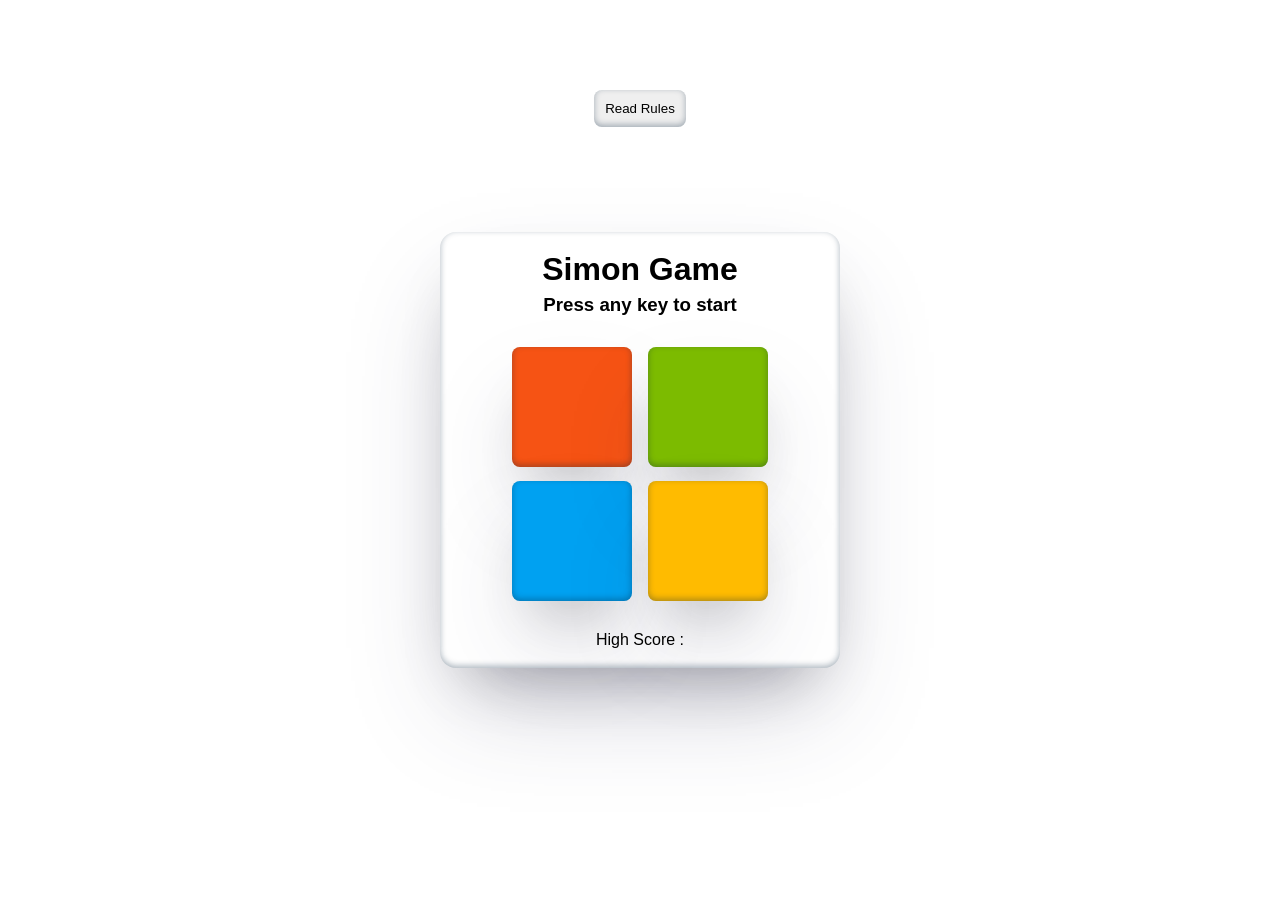
<file: index.html>
<!DOCTYPE html>
<html lang="en">
  <head>
    <meta charset="UTF-8" />
    <meta name="viewport" content="width=device-width, initial-scale=1.0" />
    <title>Simon Game</title>
    <link rel="shortcut icon" href="/assets/game.png" type="image/x-icon" />
    <link rel="stylesheet" href="simon_game.css" />
  </head>
  <body>
    <form action="rule.html">
      <button class="rules">Read Rules</button>
    </form>
    <audio class="endSound" controls src="./assets/soundEndGame.mp3"></audio>
    <audio class="btnSound" controls src="./assets/tabsound.mp3"></audio>
    <audio class="sbtnSound" controls src="./assets/StartGame.mp3"></audio>

    <div class="container">
      <h1 class="heading">Simon Game</h1>
      <h3 class="head3">Press any key to start</h3>

      <div class="btn-container">
        <div class="line-one">
          <div class="btn red size" type="button" id="red"></div>
          <div class="btn blue size" type="button" id="blue"></div>
        </div>

        <div class="line-two">
          <div class="btn green size" type="button" id="green"></div>
          <div class="btn yellow size" type="button" id="yellow"></div>
        </div>
      </div>
    </div>
    <script src="simon_game.js"></script>
  </body>
</html>
</file>
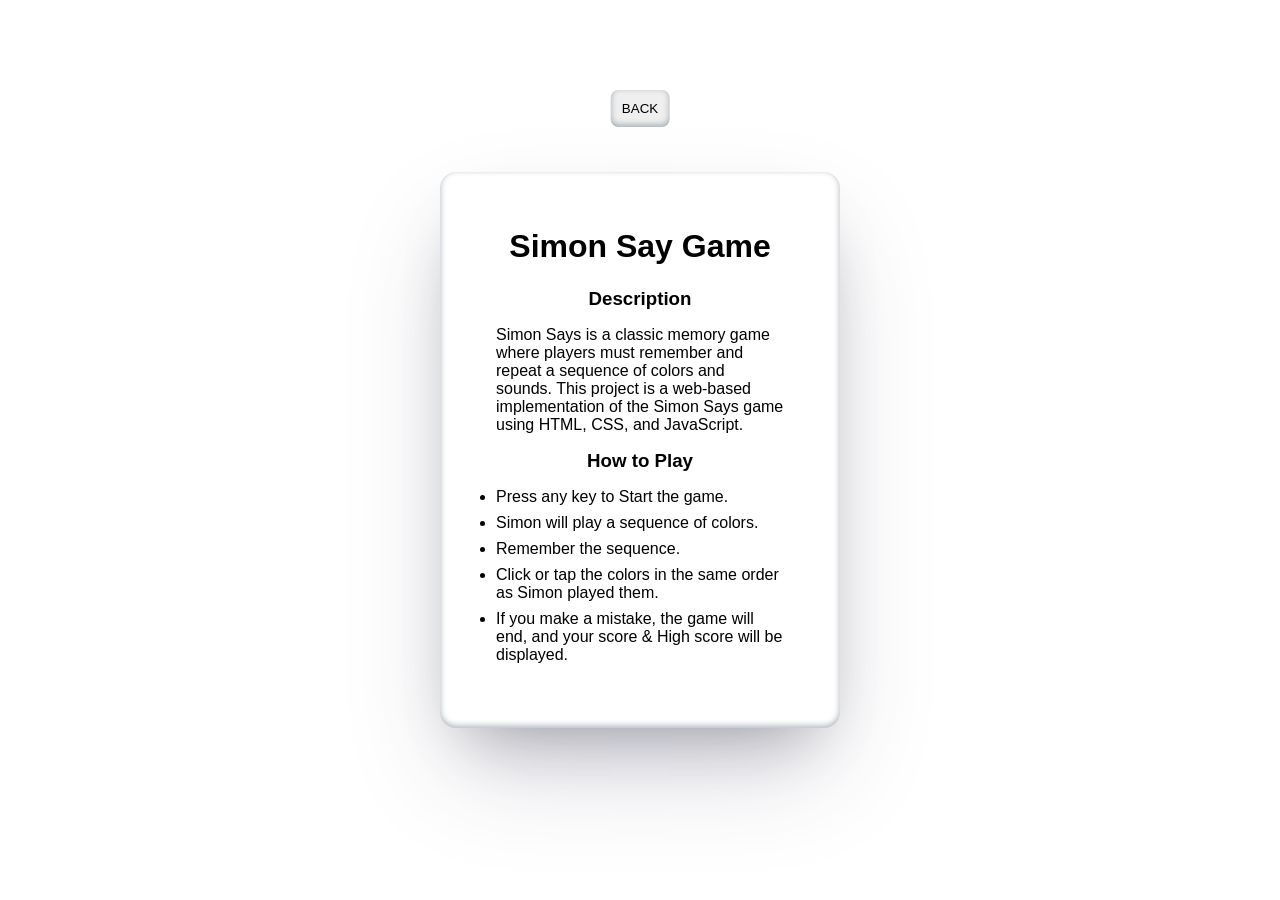
<file: rule.html>
<!DOCTYPE html>
<html lang="en">
  <head>
    <meta charset="UTF-8" />
    <meta name="viewport" content="width=device-width, initial-scale=1.0" />
    <title>Simon Say Game Rule</title>
    <link rel="stylesheet" href="simon_game.css" />
  </head>
  <body>
    <div class="container rule-container">
      <h1 class="heading">Simon Say Game</h1>
      <h3 class="head-des">Description</h3>
      <p>
        Simon Says is a classic memory game where players must remember and
        repeat a sequence of colors and sounds. This project is a web-based
        implementation of the Simon Says game using HTML, CSS, and JavaScript.
      </p>
      <h3 class="howTo">How to Play</h3>
      <ul>
        <li>Press any key to Start the game.</li>
        <li>Simon will play a sequence of colors.</li>
        <li>Remember the sequence.</li>
        <li>Click or tap the colors in the same order as Simon played them.</li>
        <li>
          If you make a mistake, the game will end, and your score & High score
          will be displayed.
        </li>
      </ul>
    </div>

    <form action="index.html">
      <button class="rules rul">BACK</button>
    </form>
  </body>
</html>
</file>
<file: simon_game.css>
* {
  margin: 0;
  padding: 0;
  box-sizing: border-box;
}
body {
  font-family: Arial, Helvetica, sans-serif;
  height: 100vh;
  display: flex;
  justify-content: center;
  align-items: center;
}

.container {
  padding: 1.2rem;
  display: flex;
  flex-direction: column;
  align-items: center;
  box-shadow: rgba(50, 50, 93, 0.25) 0px 50px 100px -20px,
    rgba(0, 0, 0, 0.3) 0px 30px 60px -30px,
    rgba(10, 37, 64, 0.35) 0px -2px 6px 0px inset;
  width: 90%;
  max-width: 400px;
  border-radius: 1rem;
}
.heading {
  margin-bottom: 0.4rem;
}
.btn-container {
  display: flex;
  max-width: 100%;
  margin: 1rem auto;
}
.red {
  background-color: #f65314;
}
.green {
  background-color: #7cbb00;
}
.blue {
  background-color: #00a1f1;
}
.yellow {
  background-color: #ffbb00;
}
.size {
  box-shadow: rgba(50, 50, 93, 0.25) 0px 50px 100px -20px,
    rgba(0, 0, 0, 0.3) 0px 30px 60px -30px,
    rgba(10, 37, 64, 0.35) 0px -2px 6px 0px inset;
  width: 120px;
  height: 120px;
  margin: 0.9rem 0.5rem;
  cursor: pointer;
  border-radius: 0.5rem;
}

@media (max-width: 600px) {
  .container {
    width: 100%;
  }
}
h1 span {
  font-size: 12px;
}
.head3 {
  text-align: center;
}
audio {
  display: none;
}
.rules {
  position: absolute;
  left: 50%;
  top: 10%;
  transform: translateX(-50%);
  cursor: pointer;
  padding: 0.7rem;
  border-radius: 0.5rem;
  border: none;
  box-shadow: rgba(50, 50, 93, 0.25) 0px 50px 100px -20px,
    rgba(0, 0, 0, 0.3) 0px 30px 60px -30px,
    rgba(10, 37, 64, 0.35) 0px -2px 6px 0px inset;
}
.rule-container {
  position: absolute;
  padding: 3.5rem;
  /* text-align: center; */
}
@media (max-width:576px) {
  .rul{
    position: absolute;
    top: .5rem;
  }
  
}


.head-des,
.howTo {
  margin: 1rem 0;
}
li {
  margin-bottom: 0.5rem;
}

.flash {
  background-color: white;
  border: 1px solid black;
}
</file>
